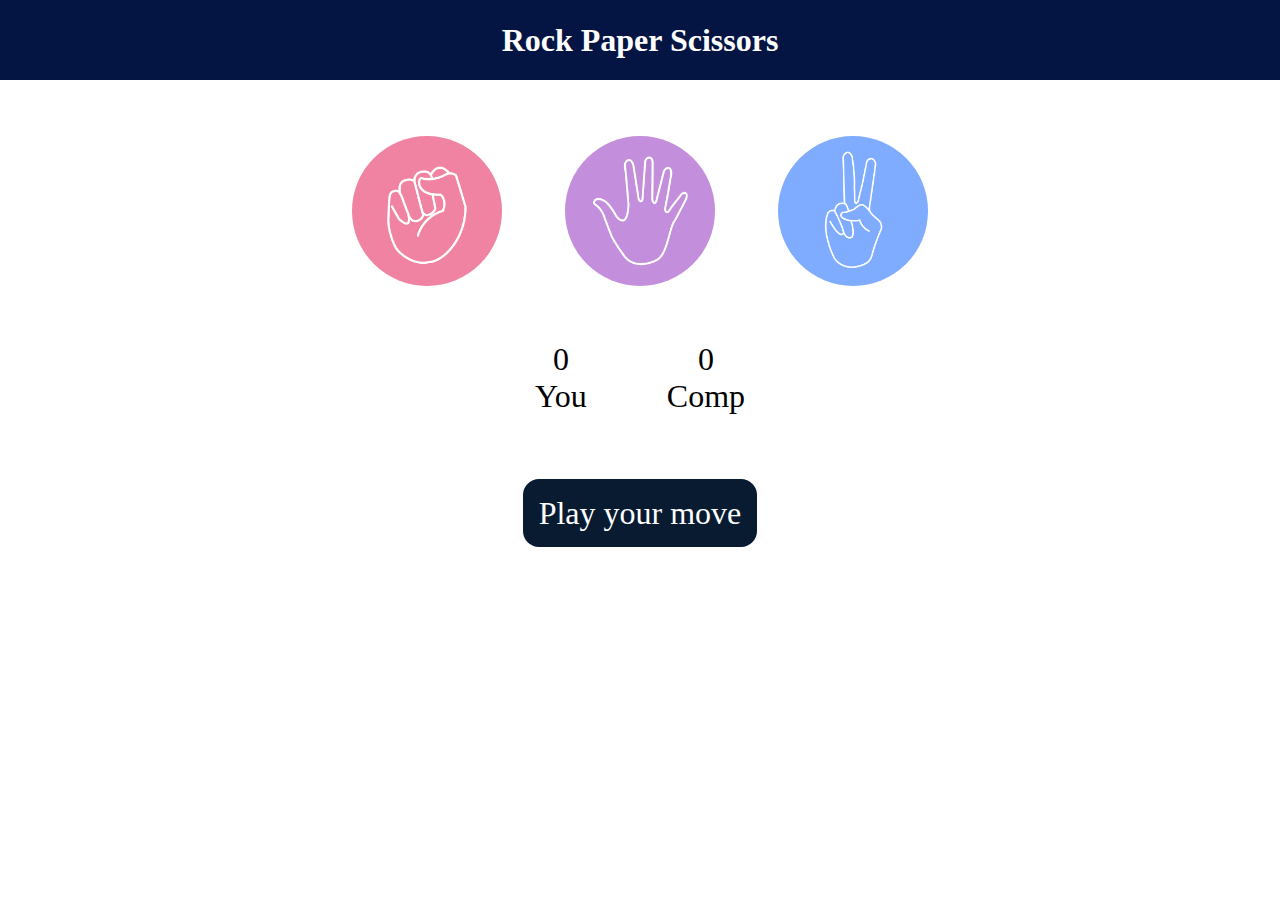
<file: RockPaperScissor/index.html>
<!DOCTYPE html>
<html lang="en">
<head>
    <meta charset="UTF-8">
    <meta name="viewport" content="width=device-width, initial-scale=1.0">
    <title>Rock Paper Scissors Game</title>
    <link rel="stylesheet" href="style.css"/>
</head>
<body>
    <h1>Rock Paper Scissors </h1>
    <div class="choices">
        <div class="choice" id="rock">
            <img src="./Images/rock.png ">
        </div>
            <div class="choice" id="paper">
            <img src="./Images/paper.png ">
        </div>
            <div class="choice" id="scissors">
            <img src="./Images/scissors.png ">
        </div>
    </div>
    <div class="score-board">
        <div class="score">
            <p id="You">0</p>
            <p>You</p>
        </div>
        <div class="score">
            <p id="Comp">0</p>
            <p>Comp</p>
        </div>
    </div>
        <div class="msg-container">
            <p id="msg">Play your move</p>
    </div>
    <script src="script.js"></script>
</body>
</html>
</file>
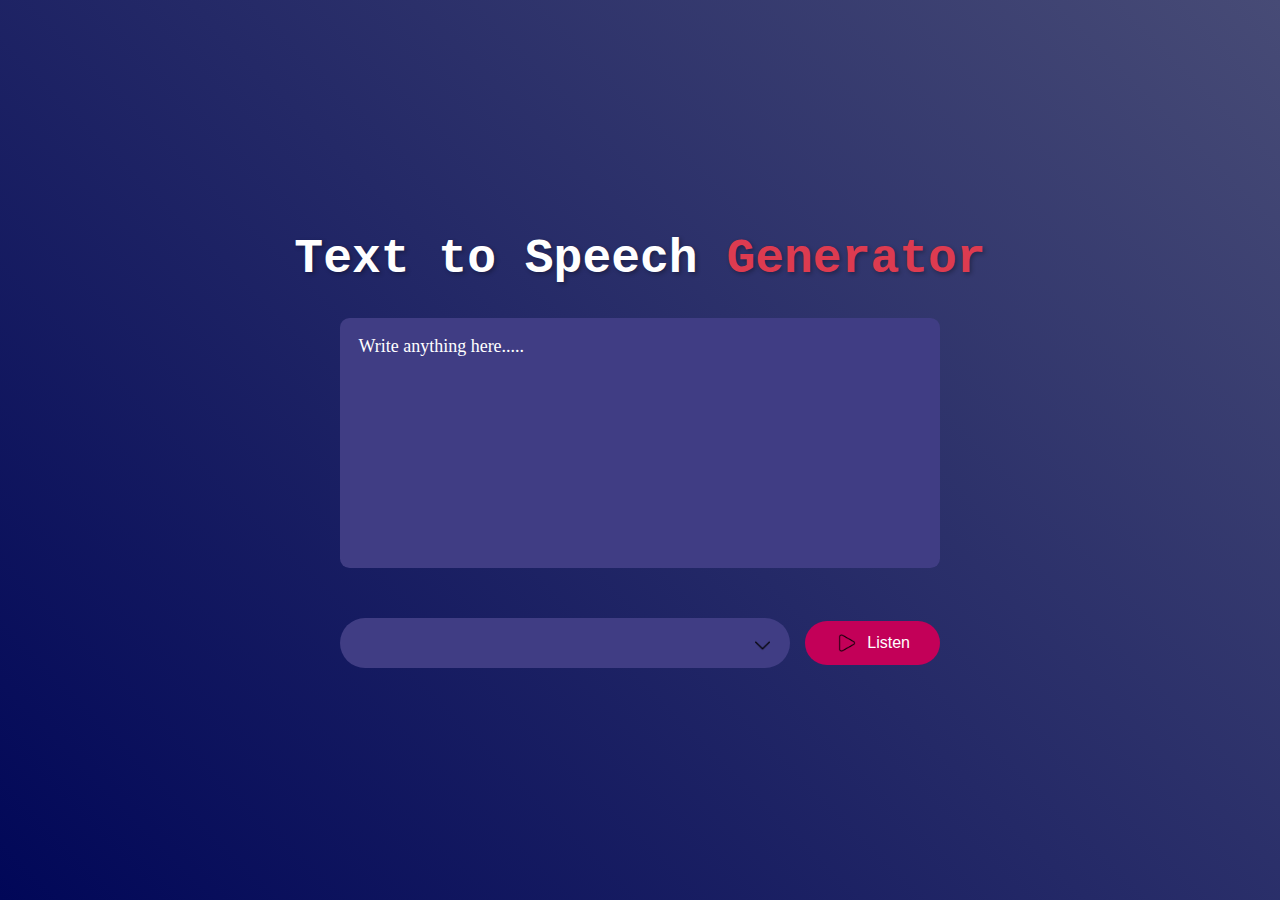
<file: Text to Speech Generator/index.html>
<!DOCTYPE html>
<html lang="en">
<head>
    <meta charset="UTF-8">
    <meta name="viewport" content="width=device-width, initial-scale=1.0">
    <title>Text to Speech Generator</title>
    <link rel="stylesheet" href="style.css"/>
</head>
<body>
    <div class="header">
        <h1>Text to Speech <span>Generator</span></h1>
        <textarea placeholder="Write anything here....."></textarea>
        <div class="row">
            <select></select>
            <button><img src="Icons/play-button.png"> Listen</button>
        </div>
    </div>
    <script src="app.js"></script>
</body>
</html>
</file>
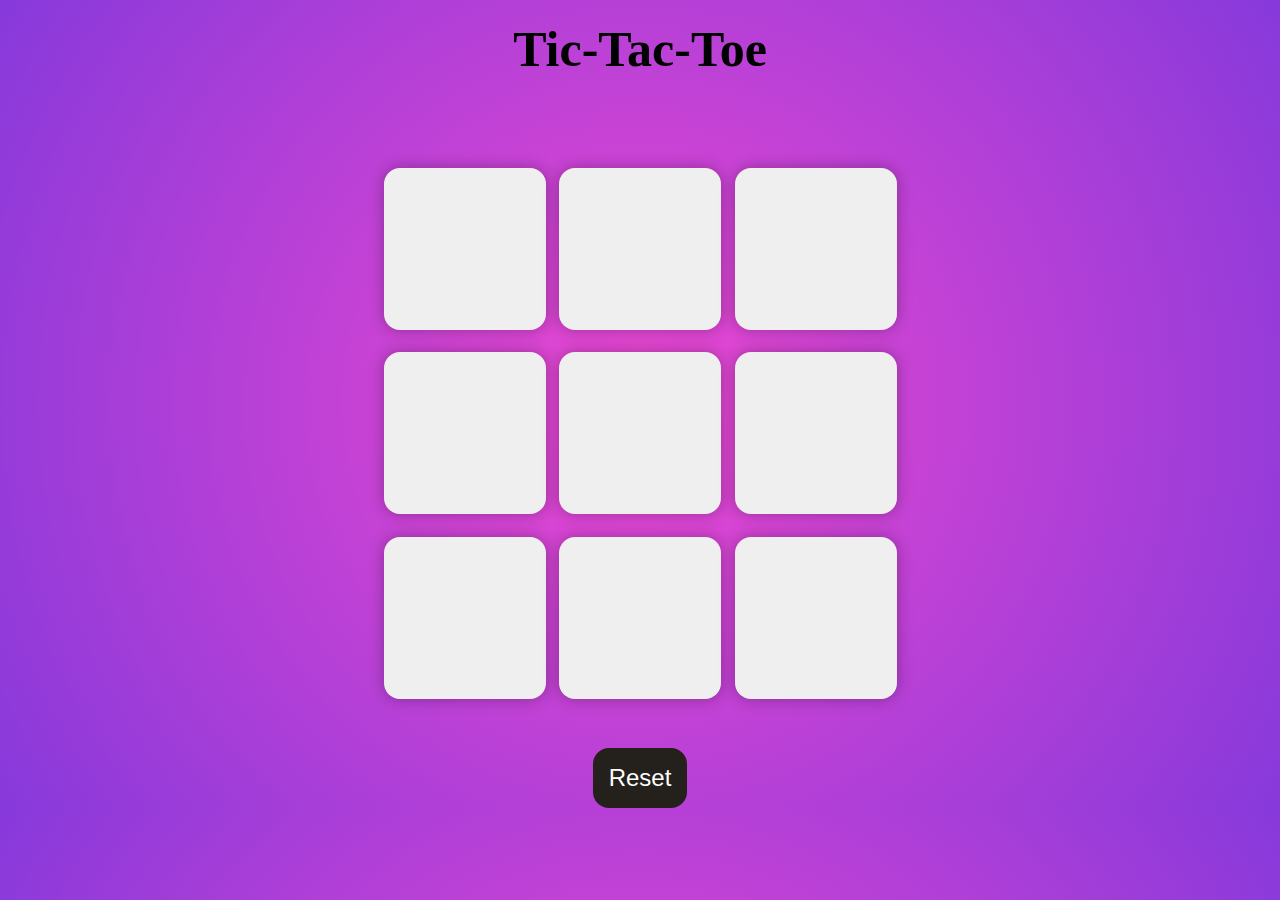
<file: Tic Tac Toe/index.html>
<!DOCTYPE html>
<html lang="en">
<head>
    <meta charset="UTF-8">
    <meta name="viewport" content="width=device-width, initial-scale=1.0">
    <title>Tic Tac Toe</title>
    <link rel="stylesheet" href="style.css" />
</head>
<body>
    <div class="msg-container hide">
    <p id="msg">Winner</p>
    <button id="new-btn">New Game</button>
    </div>
    <main>
        <h1 id="Heading">Tic-Tac-Toe</h1>
        <div class = "container">
            <div class="game">
                <button class="box"></button>
                <button class="box"></button>
                <button class="box"></button>
                <button class="box"></button>
                <button class="box"></button>
                <button class="box"></button>
                <button class="box"></button>
                <button class="box"></button>
                <button class="box"></button>
            </div>
        </div>
        <button id="reset-button"> Reset </button>
    </main>
    <script src="script.js"></script>
</body>
</html>
</file>
<file: RockPaperScissor/style.css>
*{
    margin: 0;
    padding:0;
    text-align: center;
}
h1{
    background-color: rgb(4, 21, 68);
    color:white;
    height: 5rem;
    line-height: 5rem;
}
.choices{
    display: flex;
    justify-content: center;
    gap: 3rem;
    margin-top: 3rem;
}
.choice{
    height: 165px;
    width: 165px;
    border-radius: 50%;
    display: flex;           /* centers content */
    justify-content: center;
    align-items: center;
    overflow: hidden;   
}
.choice:hover{
    cursor: pointer;
    background-color: rgb(7, 0, 49);
}
img{
    
    height:150px;
    width:150px;
    object-fit: cover;
    border-radius: 50%;
}
.score-board {
  display: flex;
  justify-content: center;
  align-items: center;
  font-size: 2rem;
  margin-top: 3rem;
  gap: 5rem;
}

#user-score,
#comp-score {
  font-size: 4rem;
}

.msg-container {
  margin-top: 5rem;
}

#msg {
  background-color: #081b31;
  color: #fff;
  font-size: 2rem;
  display: inline;
  padding: 1rem;
  border-radius: 1rem;
}
</file>
<file: Text to Speech Generator/style.css>
*{
    margin: 0;
    padding:0;
    font-family: 'Courier New', Courier, monospace;
    box-sizing: border-box;
}

.header{
    width: 100%;
    min-height: 100vh;
    background: linear-gradient(45deg,#010758,#474b76);
    display: flex;
    justify-content: center;
    align-items: center;
    flex-direction: column;
}

h1 {
    color: rgb(255, 255, 255);
    font-size: 3rem;
    font-weight: 700;
    margin-bottom: 2rem;
    text-shadow: 2px 2px 4px rgba(0,0,0,0.3);
}

h1 span{
    color: rgb(221, 59, 80);
}

textarea{
    width:600px;
    height:250px;
    background: #403d84;
    color:white;
    font-size:18px;
    font-family: 'Times New Roman', Times, serif;
    border: 0;
    outline:0;
    padding:1.15rem;
    border-radius: 0.6rem;
    resize: none;
    margin-bottom: 30px;
}
textarea::placeholder{
    color:white;
}
.row {
    display: flex;
    align-items: center;    
    gap: 15px;            
    justify-content: center;
    margin-top: 20px;
    width: 600px;
}


button {
    background: rgb(195, 0, 88);
    color: white;
    font-size: 1rem;
    font-family: Arial, Helvetica, sans-serif;
    padding: 10px 30px;
    border-radius: 2rem;
    border: 0;
    outline: 0;
    cursor: pointer;
    display: flex;
    align-items: center;
    transition: box-shadow 0.2s, transform 0.2s;
}

button:hover {
    box-shadow: 0 8px 16px rgba(0, 0, 0, 0.3);
    transform: translateY(-2px);
}

button img{
    width: 1.5rem;
    margin-right: 8px;
    gap: 2px;
}

select{
    flex:1;
    color:white;
    background: #403d84;
    height: 50px;
    padding: 0 20px;
    border-radius: 35px;
    border:0;
    outline:0;
    appearance: none;
    background-image: url(Icons/down-arrow.png);
    background-repeat:no-repeat;
    background-size: 15px;
    background-position-x:calc( 100% - 20px);
    background-position-y:20px;
}
</file>
<file: Tic Tac Toe/style.css>
*{
    margin: 0px;
    padding: 0px; /* Just for general purposes */
    
}
body{
    background: radial-gradient(circle, #eb48d2, #8739db);
    text-align: center  ;
}
#Heading{
    padding-top: 20px;
    padding-bottom: 40px;
    font-size: 50px;
}
.container{
    height: 70vh ; /* vh = % of screen height, 100vh fills the whole window vertically */
    display: flex;
    justify-content: center; /* Center horizontally */
    align-items: center;     /* Center vertically */
}

.game{
    height: 60vmin;
    width: 60vmin;
    display: flex;
    flex-wrap: wrap;
    justify-content: center;
    align-items: center;
    gap: 1.5vmin;
}
.box{
    height: 18vmin;
    width: 18vmin;
    border-radius: 1rem;
    border: none;
    box-shadow: 0 0 1rem rgba(0,0,0,0.3);
    font-size: 8vmin;
}

#reset-button{
    padding : 1rem;
    font-size: 1.5rem;
    background-color: rgb(36, 32, 28);
    color:white;
    border: none;
    border-radius: 1rem;
    transition: box-shadow 0.3s ease;
}

#reset-button:hover {
    box-shadow: 0 0 15px rgba(0, 0, 0, 0.4); 
}

#new-btn {
  padding: 1rem;
  font-size: 1.25rem;
  background-color: #191913;
  color: #fff;
  border-radius: 1rem;
  border: none;
}

#msg {
  color: #ffffc7;
  font-size: 5vmin;
}

.msg-container {
  height: 100vmin;
  display: flex;
  justify-content: center;
  align-items: center;
  flex-direction: column;
  gap: 4rem;
}

.hide {
  display: none;
}
</file>
